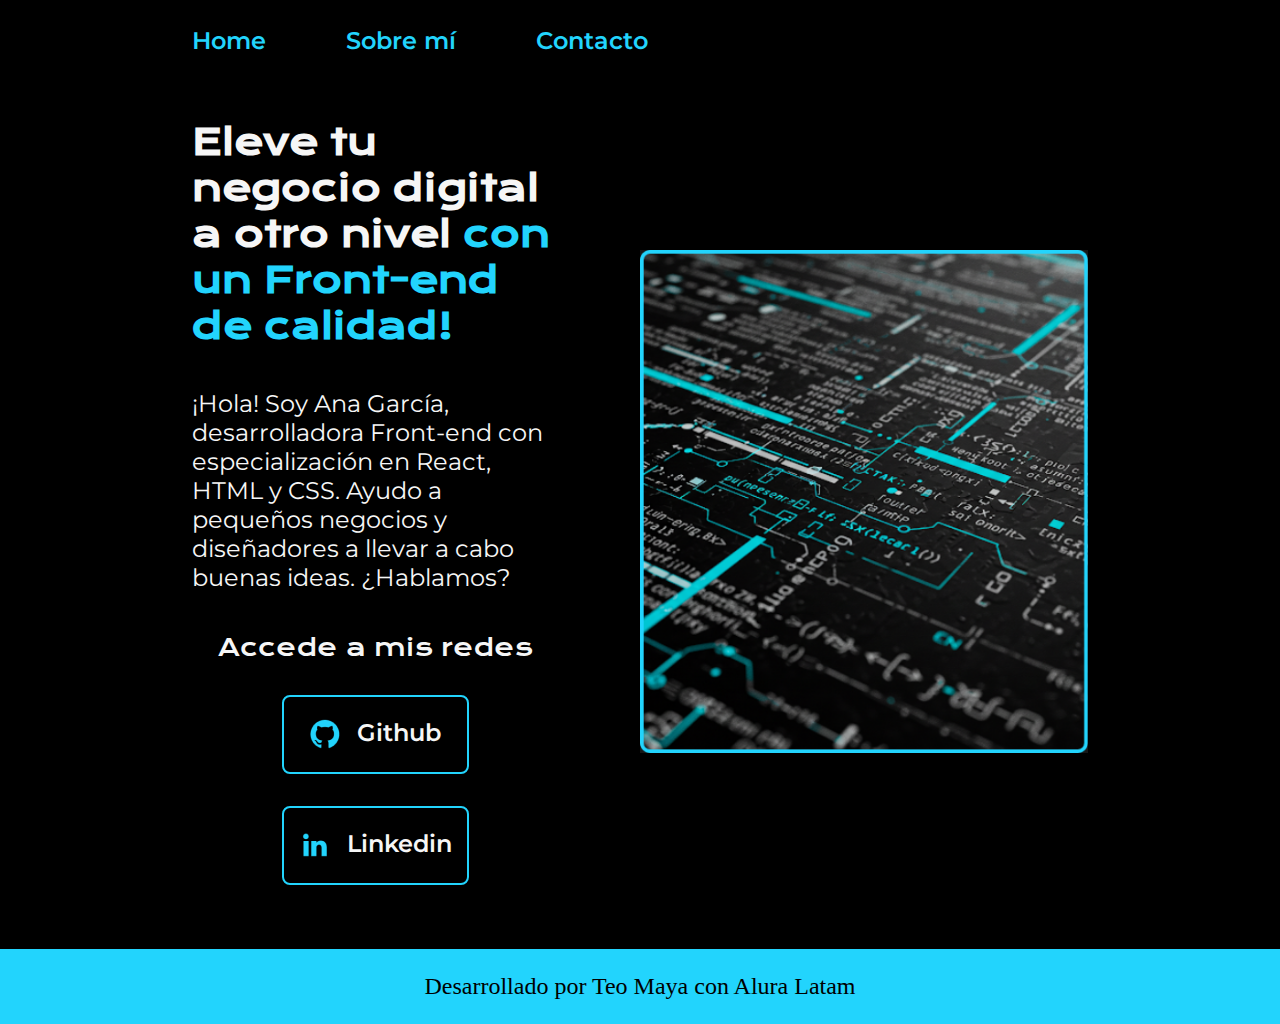
<file: index.html>
<!DOCTYPE html>
<html lang="es-mx">

<head>
    <meta charset="UTF-8">
    <meta http-equiv="X-UA-Compatible" content="IE=edge">
    <meta name="viewport" content="width=device-width, initial-scale=1.0">
    <title>Portafolio</title>
    <link rel="stylesheet" href="styles/style.css">

</head>

<body>
    <header class="header">
        <nav class="header__menu">
            <a class="header__menu__link" href="index.html">Home</a>
            <a class="header__menu__link" href="about.html">Sobre mí</a>
            <a class="header__menu__link" href="contacto.html">Contacto</a>
        </nav>
    </header>
    <main class="presentacion">
        <section class="presentacion__contenido">
            <h1 class="presentacion__contenido__titulo">
                Eleve tu negocio digital a otro nivel
                <strong class="titulo-destaque">con un Front-end de calidad!
                </strong></h1>
            <p class="presentacion__contenido__texto">¡Hola! Soy Ana García, desarrolladora Front-end con
                especialización en React, HTML y CSS. Ayudo a pequeños
                negocios y diseñadores a llevar a cabo buenas ideas.
                ¿Hablamos?

            </p>
            <div class="presentacion__enlaces">
                <h2 class="presentacion__enlaces__subtitulo">Accede a mis redes</h2>
                <a class="presentacion__enlaces__link" href="https://github.com/">
                    <img src="./assets/github.png">
                    Github
                </a>
                <a class="presentacion__enlaces__link" href="https://linkedin.com/in/">
                    <img src="./assets/linkedin.png">
                    Linkedin
                </a>
                
            </div>

        </section>
        <img class="presentacion__imagen" src="./assets/Imagen.png" alt="Foto de Aristeo Maya Corona">
    </main>
    <footer class="footer">
        <p>Desarrollado por Teo Maya con Alura Latam</p>
    </footer>
</body>

</html>
</file>
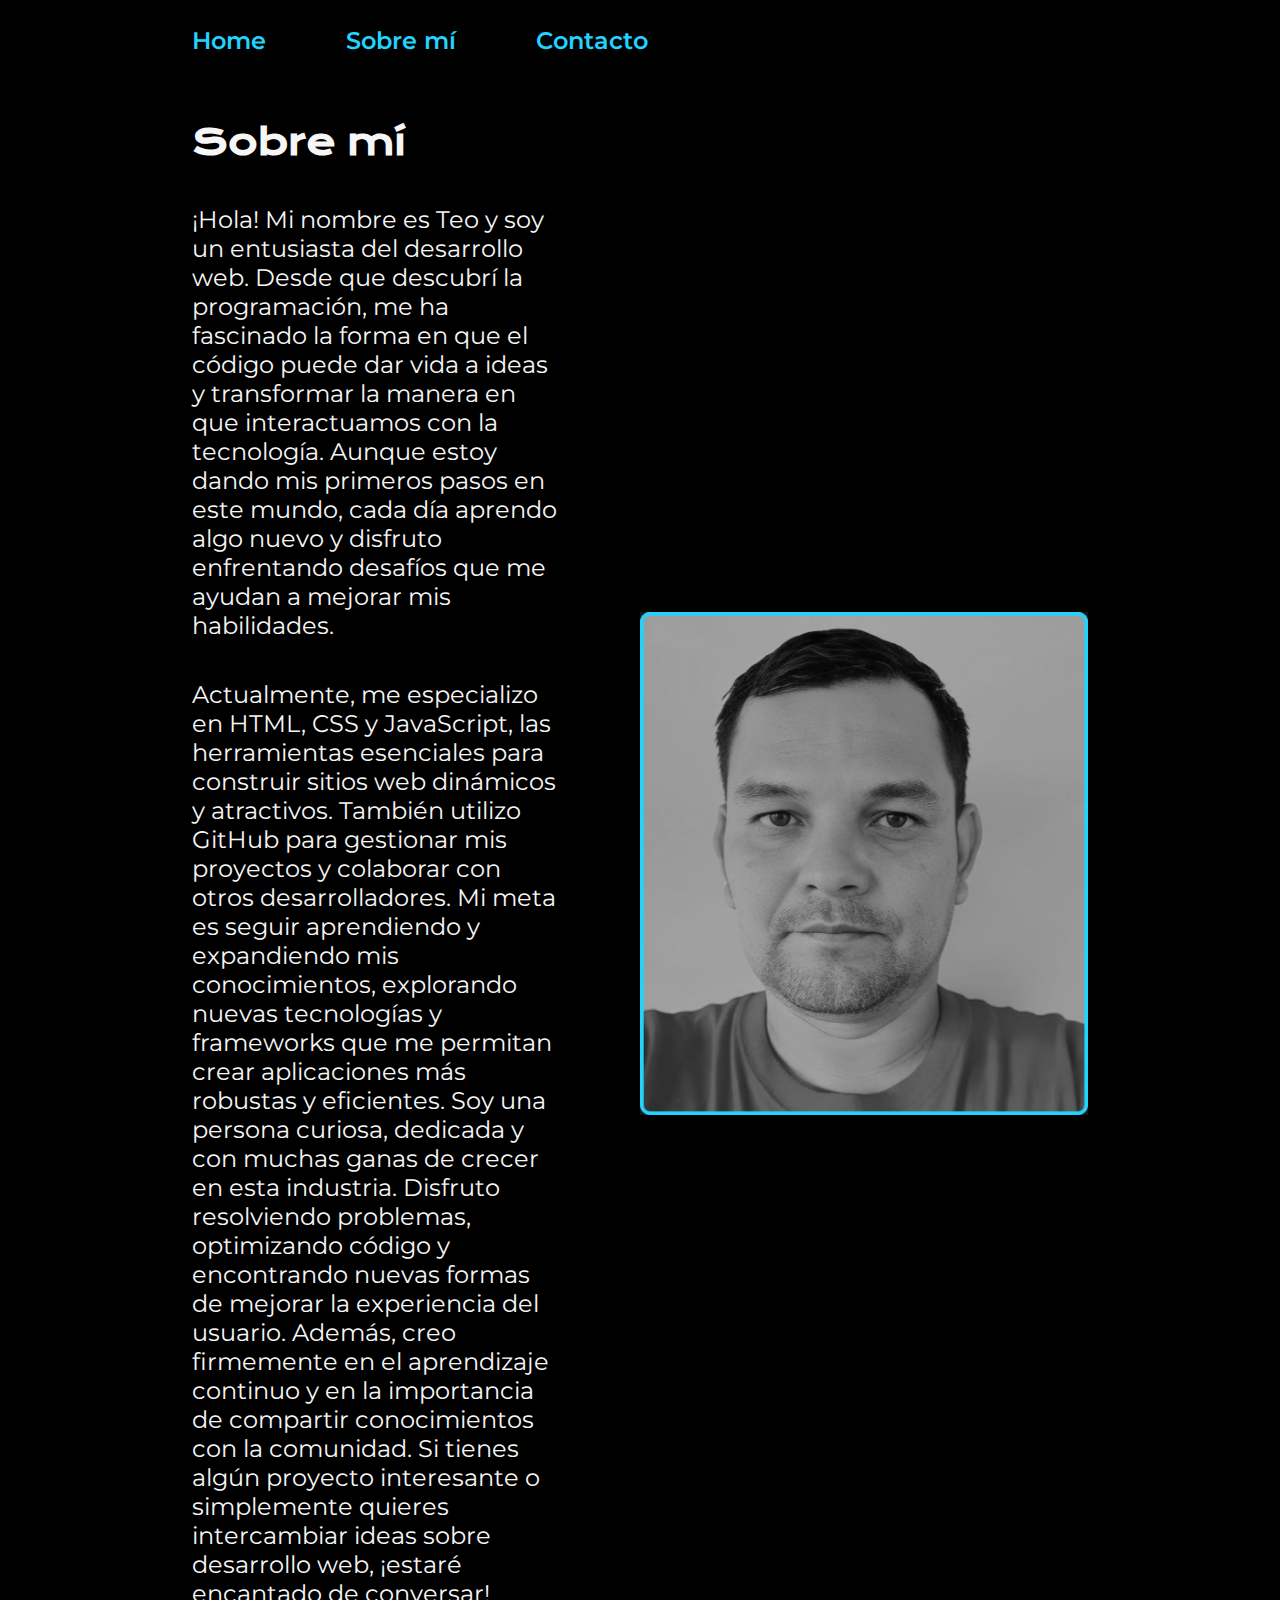
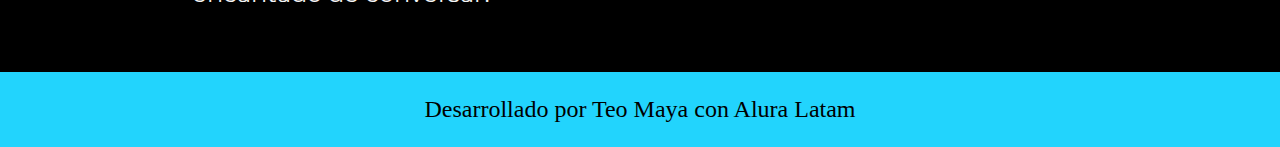
<file: about.html>
<!DOCTYPE html>
<html lang="es-mx">

<head>
    <meta charset="UTF-8">
    <meta name="viewport" content="width=device-width, initial-scale=1.0">
    <title>Sobre mí</title>
    <link rel="stylesheet" href="styles/style.css">

</head>

<body>
    <header class="header">
        <nav class="header__menu">
            <a class="header__menu__link" href="index.html">Home</a>
            <a class="header__menu__link" href="about.html">Sobre mí</a>
            <a class="header__menu__link" href="contacto.html">Contacto</a>
        </nav>
    </header>
    <main class="presentacion">
        <section class="presentacion__contenido">
            <h1 class="presentacion__contenido__titulo">Sobre mí</h1>
            <p class="presentacion__contenido__texto">¡Hola! Mi nombre es  Teo y soy un entusiasta del desarrollo
                web. Desde que descubrí la programación, me ha fascinado la forma en que el código puede dar vida a
                ideas y transformar la manera en que interactuamos con la tecnología. Aunque estoy dando mis primeros
                pasos en este mundo, cada día aprendo algo nuevo y disfruto enfrentando desafíos que me ayudan a mejorar
                mis habilidades.

            </p>
            <p class="presentacion__contenido__texto">
                Actualmente, me especializo en HTML, CSS y JavaScript, las herramientas esenciales para construir sitios
                web dinámicos y atractivos. También utilizo GitHub para gestionar mis proyectos y colaborar con otros
                desarrolladores. Mi meta es seguir aprendiendo y expandiendo mis conocimientos, explorando nuevas
                tecnologías y frameworks que me permitan crear aplicaciones más robustas y eficientes.

                Soy una persona curiosa, dedicada y con muchas ganas de crecer en esta industria. Disfruto resolviendo
                problemas, optimizando código y encontrando nuevas formas de mejorar la experiencia del usuario. Además,
                creo firmemente en el aprendizaje continuo y en la importancia de compartir conocimientos con la
                comunidad.

                Si tienes algún proyecto interesante o simplemente quieres intercambiar ideas sobre desarrollo web,
                ¡estaré encantado de conversar!
            </p>

        </section>
        <img class="presentacion__imagen" src="./assets/teo.png" alt="Foto de Aristeo Maya Corona">
    </main>
    <footer class="footer">
        <p>Desarrollado por Teo Maya con Alura Latam</p>
    </footer>

</body>

</html>
</file>
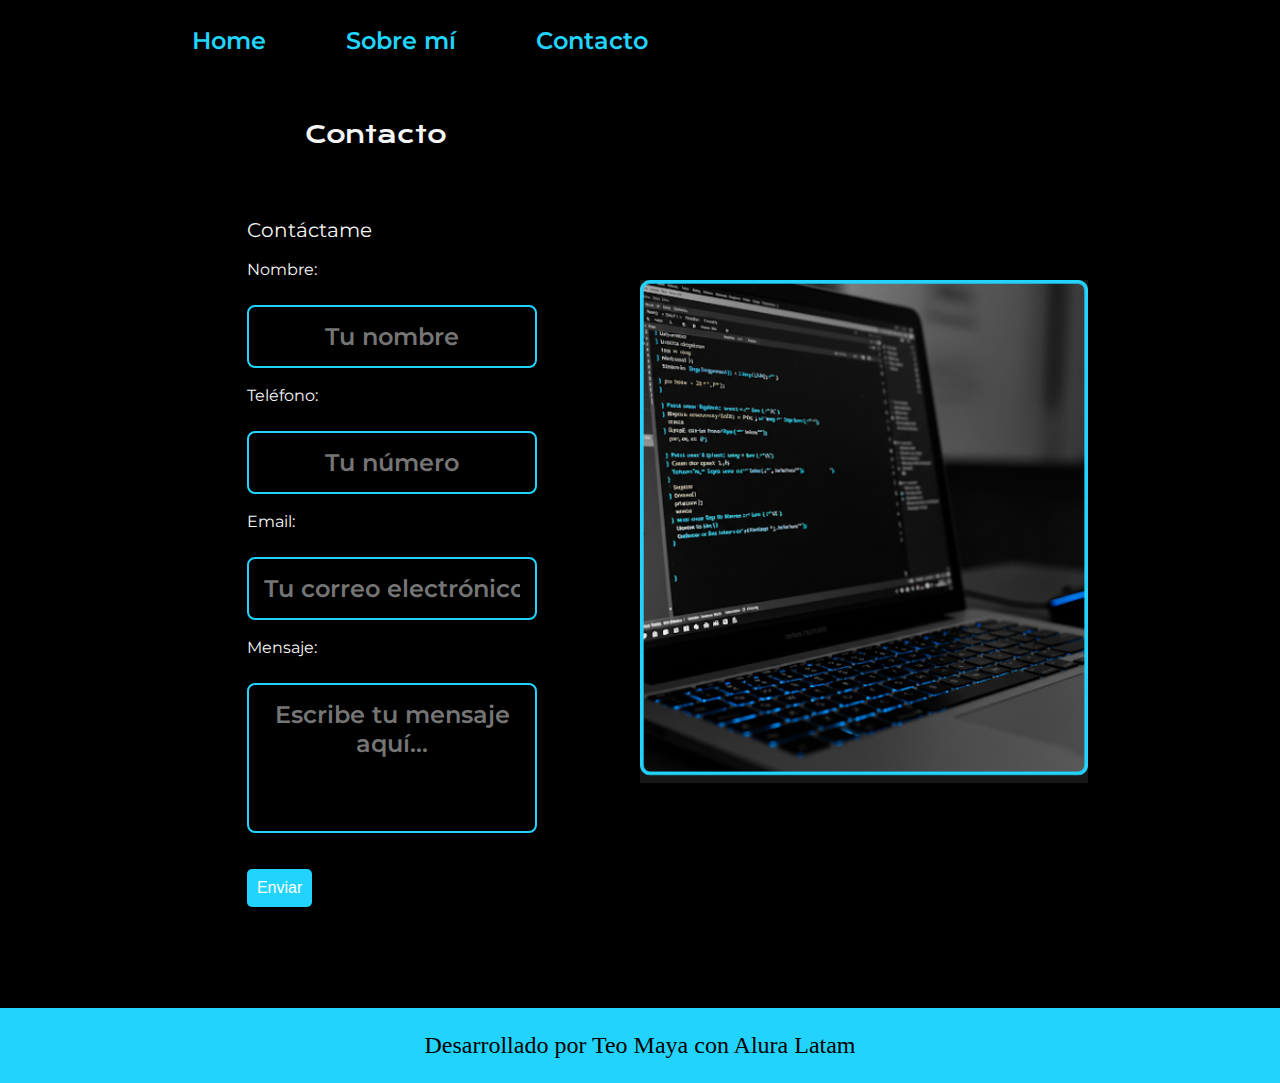
<file: contacto.html>
<!DOCTYPE html>
<html lang="es-mx">

<head>
    <meta charset="UTF-8">
    <meta name="viewport" content="width=device-width, initial-scale=1.0">
    <title>Contacto</title>
    <link rel="stylesheet" href="styles/style.css">
</head>

<body>
    <header class="header">
        <nav class="header__menu">
            <a class="header__menu__link" href="index.html">Home</a>
            <a class="header__menu__link" href="about.html">Sobre mí</a>
            <a class="header__menu__link" href="contacto.html">Contacto</a>
        </nav>
    </header>

    <main class="presentacion">
        <section class="presentacion__contenido">
            <div class="presentacion__enlaces">
                <h2 class="presentacion__enlaces__subtitulo">Contacto</h2>

                <form class="presentacion__formulario">
                    <fieldset>
                        <legend class="presentacion__contactame">Contáctame</legend>

                        <label for="nombre">Nombre:</label>
                        <input type="text" id="nombre" name="nombre" placeholder="Tu nombre" required autocomplete="off">

                        <label for="telefono">Teléfono:</label>
                        <input type="tel" id="telefono" name="telefono" placeholder="Tu número" required autocomplete="off">

                        <label for="email">Email:</label>
                        <input type="email" id="email" name="email" placeholder="Tu correo electrónico" required autocomplete="off">

                        <label for="mensaje">Mensaje:</label>
                        <textarea id="mensaje" name="mensaje" rows="4" placeholder="Escribe tu mensaje aquí..." required></textarea>

                        <button type="submit">Enviar</button>
                    </fieldset>
                </form>
            </div>
        </section>
        
        <img class="presentacion__imagen" src="./assets/contacto.png" alt="Foto de Aristeo Maya Corona">
    </main>

    <footer class="footer">
        <p>Desarrollado por Teo Maya con Alura Latam</p>
    </footer>
</body>

</html>
</file>
<file: styles/style.css>
@import url('https://fonts.googleapis.com/css2?family=Krona+One&family=Montserrat:wght@400;600&display=swap');


:root{
    --color-primario:#000000;
    --color-secundario:#F6F6F6;
    --color-terciario:#22D4FD;
    --color-hover:#272727;

    --fuente-montserrat: "Montserrat", sans serif;
    --fuente-krona: "Krona one", sans serif;
}


* {
    padding: 0;
    margin:0;
}

body{
    /* height: 100vh; */
    box-sizing: border-box;
    background-color: var(--color-primario);
    color: var(--color-secundario);
}

.header{
    padding: 2% 0% 0% 15%;
}

/* Estilos del formulario */
.presentacion__formulario {
    padding: 10% 15%;
    display: flex;
    align-items: center;
    justify-content: space-between;
    gap: 20px;
    
    
    
}

fieldset {
    border: none;
}

legend {
    font-size: 20px;
    font-family: var(--fuente-montserrat);
}

label {
    font-family: var(--fuente-montserrat);
    
}

input, textarea {
    display: flex;
    justify-content: center;
    gap: 20px;
    border: 2px solid var(--color-terciario);
    width: 100%;
    text-align: center;
    border-radius: 8px;
    font-size: 1.5rem;
    font-weight: 600;
    text-decoration: none;
    color: var(--color-secundario);
    font-family: var(--fuente-montserrat);
    background-color: var(--color-primario);
    padding: 15px;
    margin-top: 26px;
    margin-bottom: 18px;
    
    
}

.presentacion__contactame{
    margin-bottom: 18px;
}

textarea {
    resize: none;
    margin-top: 26px;
    
    
}

button {
    background-color: var(--color-terciario);
    color: white;
    padding: 10px;
    border: none;
    border-radius: 5px;
    cursor: pointer;
    font-size: 16px;
    margin-top: 18px;
}

button:hover {
    background-color: var(--color-hover);
}


/* Hasta aqui llega */


.header__menu{
    display: flex;
    gap: 80px;
}
.header__menu__link{
    font-family: var(--fuente-montserrat);
    font-size: 1.5rem;
    font-weight: 600;
    color: var(--color-terciario);
    text-decoration: none;

}



.presentacion {
    padding: 5% 15%;
    display: flex;
    align-items: center;
    justify-content: space-between;
    gap: 82px;
}

.presentacion__contenido{
    width: 50%;
    display: flex;
    flex-direction: column;
    gap: 40px;
}


.presentacion__contenido__titulo{
    font-size: 2.25rem;
    font-family: var(--fuente-krona);
}

.titulo-destaque {
    color: #22D4FD; ;
}

.presentacion__contenido__texto{
    font-size: 1.5rem;
    font-family: var(--fuente-montserrat);
}

.presentacion__enlaces{
    display: flex;
    flex-direction: column;
    justify-content: space-between;
    align-items: center;
    gap: 32px;
}

.presentacion__enlaces__subtitulo{
    font-family: var(--fuente-krona);
    font-weight: 400;
    font-size: 1.5rem;
}

.presentacion__enlaces__link{
      /* background-color: #22D4FD; */
      display: flex;
      justify-content: center;
      gap: 16px;
      border: 2px solid var(--color-terciario);
      width: 50%;
      text-align: center;
      border-radius: 8px;
      font-size: 1.5rem;
      font-weight: 600;
      padding: 21.5px 0;
      text-decoration: none;
      color: var(--color-secundario);
      font-family: var(--fuente-montserrat);
}

.presentacion__enlaces__link:hover{
    background-color: var(--color-hover);
}


.presentacion__imagen{
    width: 50%;
    
}

.footer{
    color: var(--color-primario);
    background-color: var(--color-terciario);
    padding: 24px;
    text-align: center;
    font-family: var(--);
    font-size: 1.5rem;
    font-weight: 400;
}


@media (max-width: 1200px ){

    .header{
        padding: 10%;
    }

    .header__menu{
        justify-content: center;
    }

    .presentacion{
        flex-direction: column-reverse;
        padding: 5%;
    }

    .presentacion__contenido{
        width: auto;
    }
}
</file>
